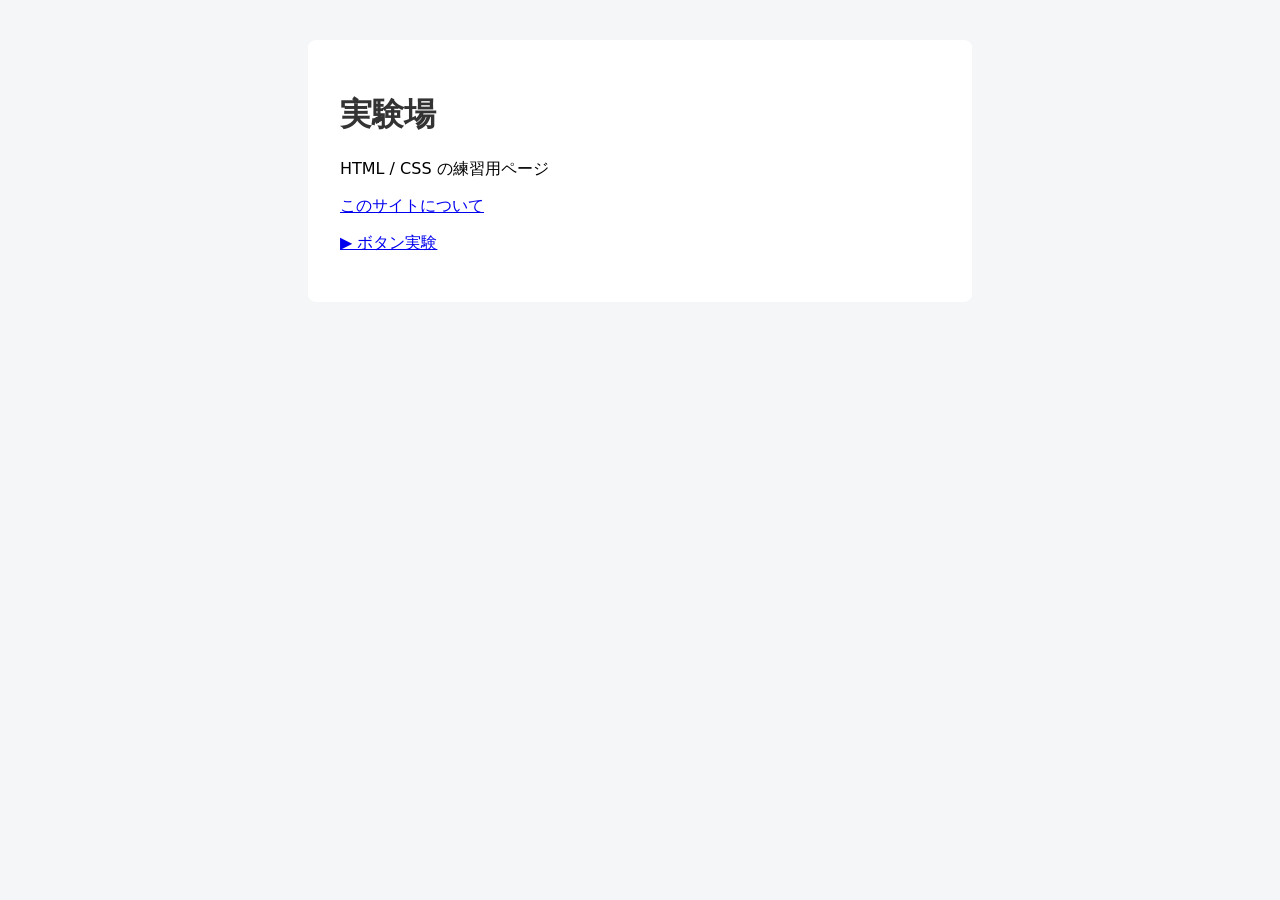
<file: index.html>
<!DOCTYPE html>
<html lang="ja">
<head>
  <meta charset="UTF-8">
  <title>ひろきの実験場</title>
  <meta name="viewport" content="width=device-width, initial-scale=1">
<link rel="stylesheet" href="css/style.css">
</head>
<body>
  <div class="container">
  <h1>実験場</h1>
  <p>HTML / CSS の練習用ページ</p>
  <p><a href="about.html">このサイトについて</a></p>
  <p><a href="experiment.html">▶ ボタン実験</a></p>

  </div>
  <script src="js/script.js"></script>

</body>
</html>
</file>
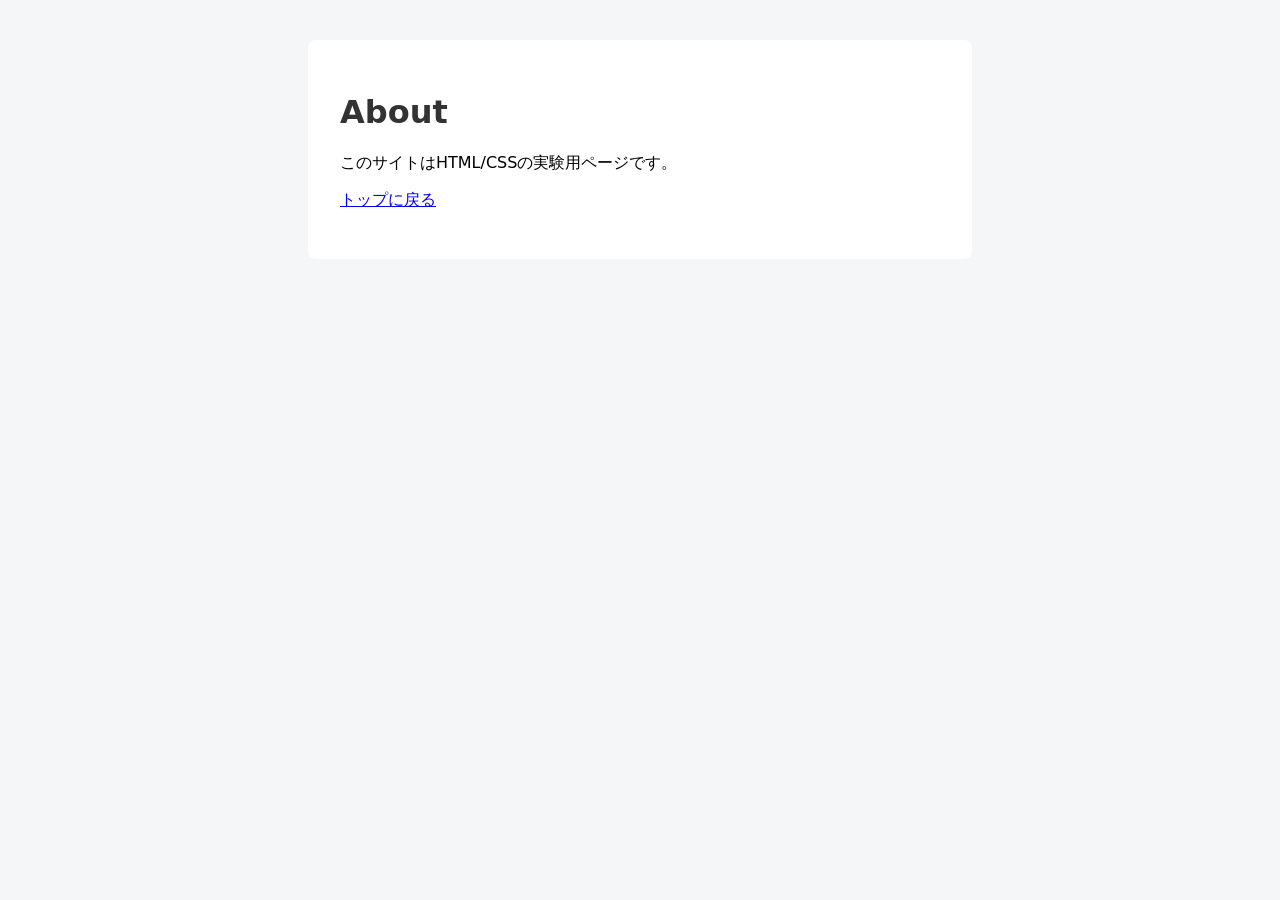
<file: about.html>
<!DOCTYPE html>
<html lang="ja">
<head>
  <meta charset="UTF-8">
  <title>About | ひろきの実験場</title>
  <meta name="viewport" content="width=device-width, initial-scale=1">
  <link rel="stylesheet" href="css/style.css">
</head>
<body>
  <div class="container">
  <h1>About</h1>
  <p>このサイトはHTML/CSSの実験用ページです。</p>

  <p><a href="index.html">トップに戻る</a></p>
  </div>
</body>
</html>
</file>
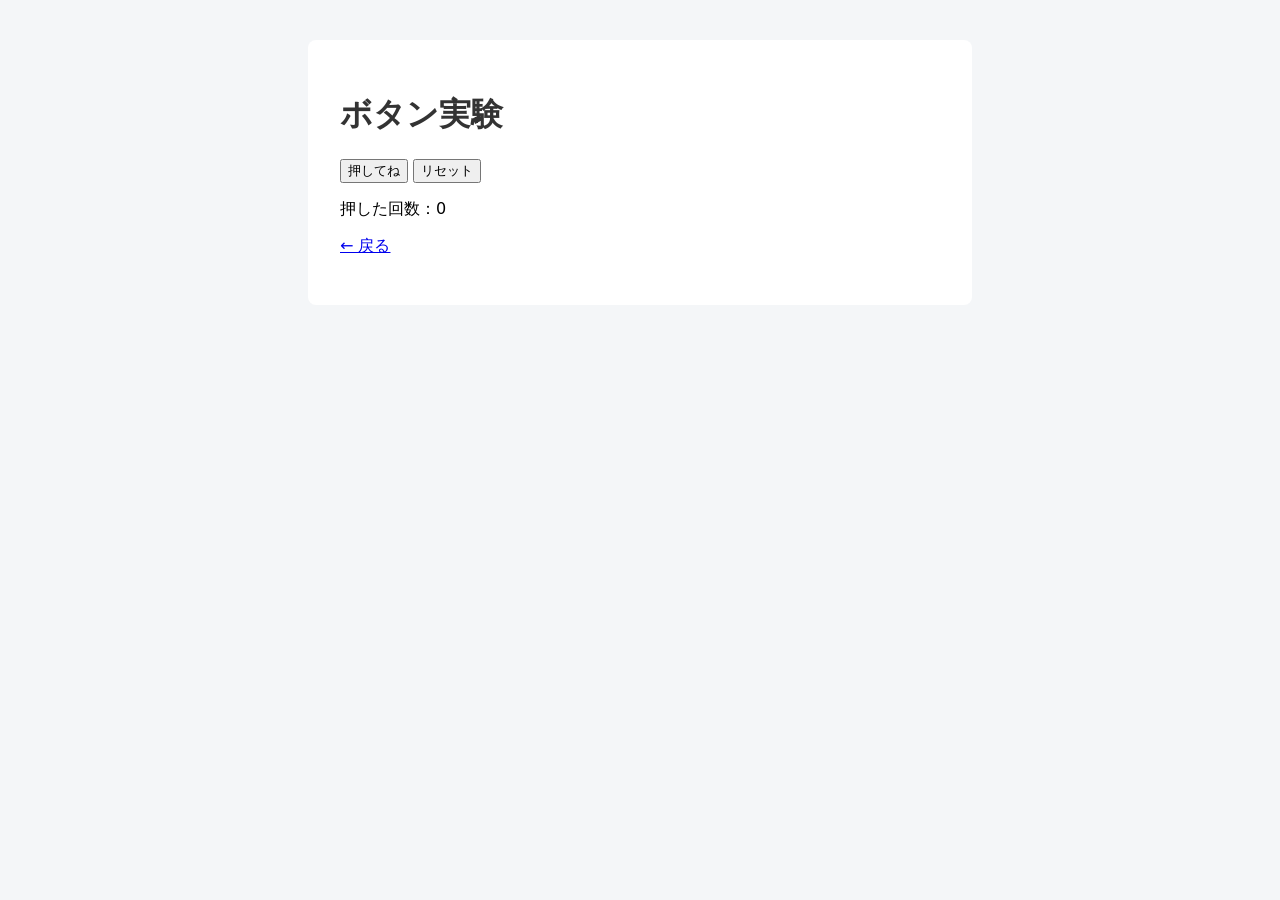
<file: experiment.html>
<!DOCTYPE html>
<html lang="ja">
<head>
  <meta charset="UTF-8">
  <title>ボタン実験</title>
  <meta name="viewport" content="width=device-width, initial-scale=1">
  <link rel="stylesheet" href="css/style.css">
</head>
<body>

  <div class="container">
    <h1 id="title">ボタン実験</h1>

    <button id="btn">押してね</button>
    <button id="resetBtn">リセット</button>

    <p>押した回数：<span id="count">0</span></p>
    <p id="message"></p>


    <p><a href="index.html">← 戻る</a></p>
  </div>

  <script src="js/script.js"></script>
</body>
</html>
</file>
<file: css/style.css>
body {
  font-family: system-ui, sans-serif;
  padding: 2rem;
  background: #f4f6f8;
}

h1 {
  color: #333;
}
.container {
  max-width: 600px;
  margin: 0 auto;
  background: white;
  padding: 2rem;
  border-radius: 8px;
}
</file>
